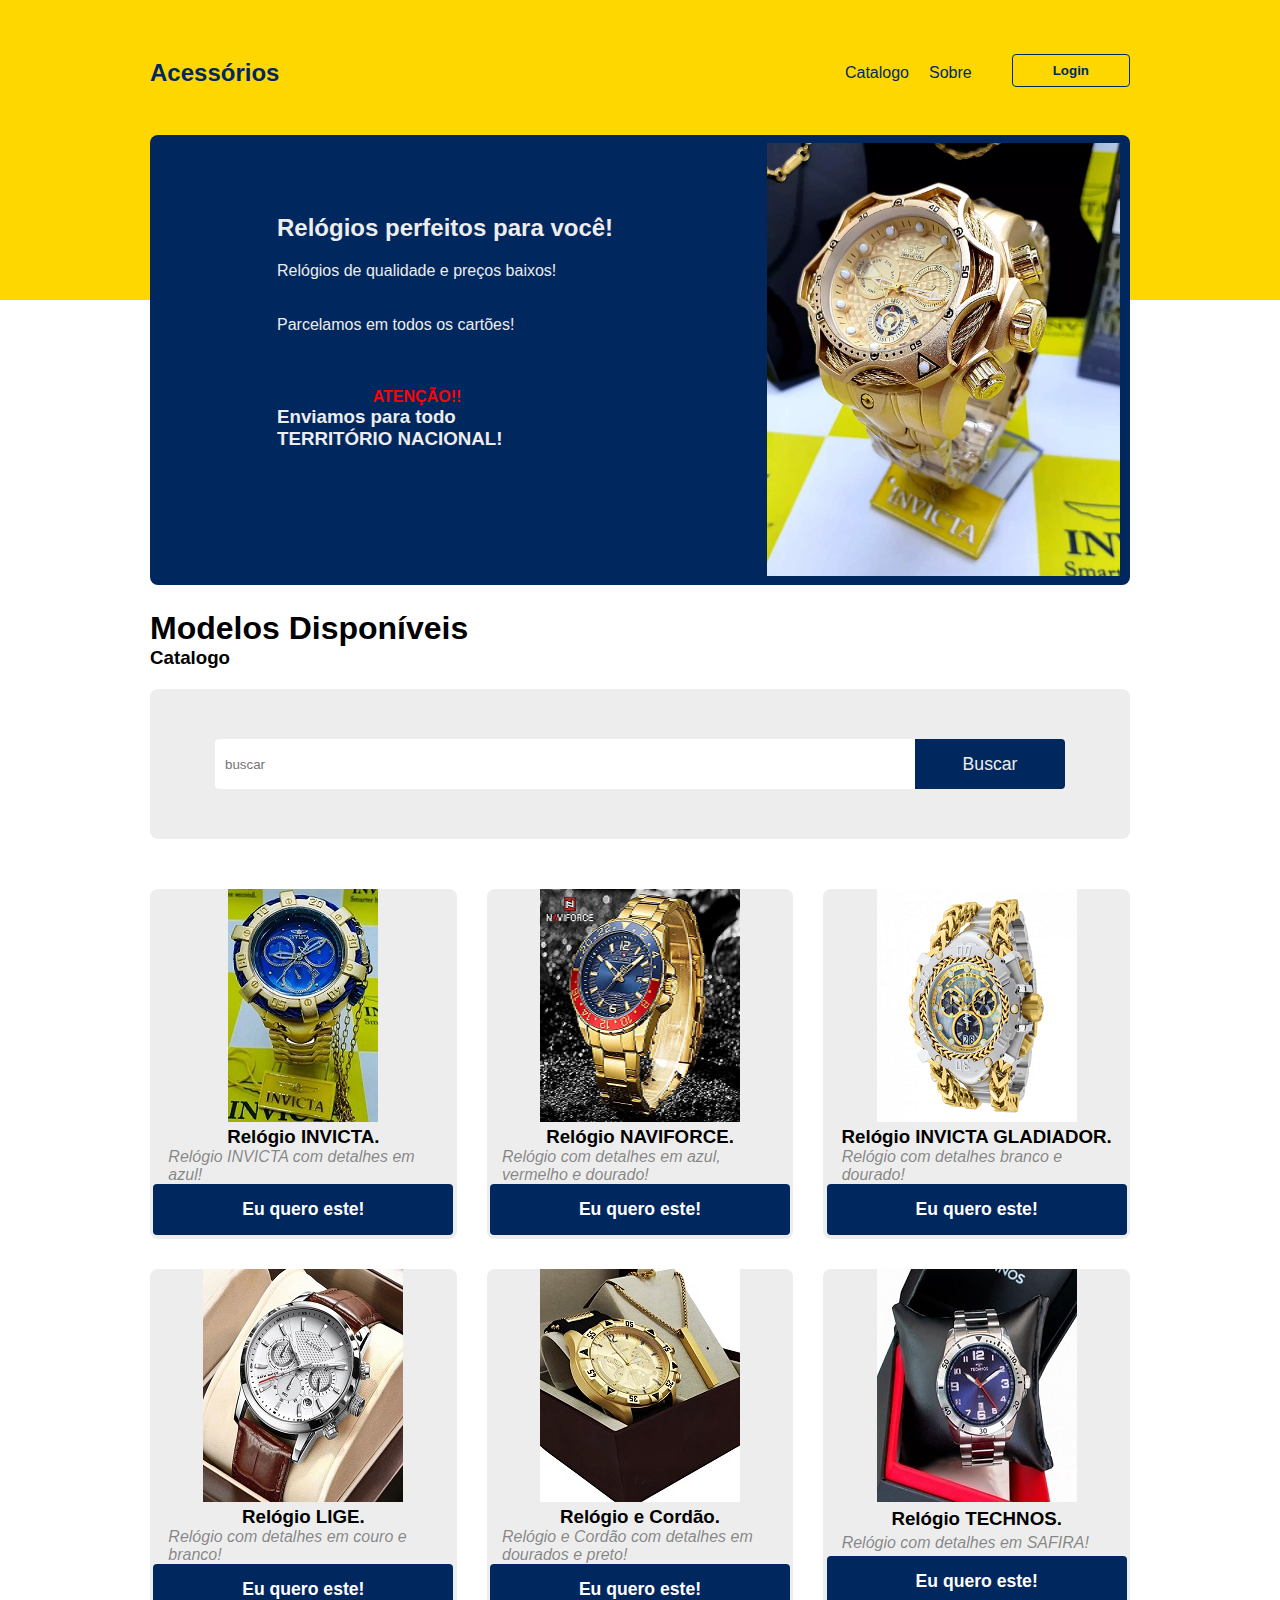
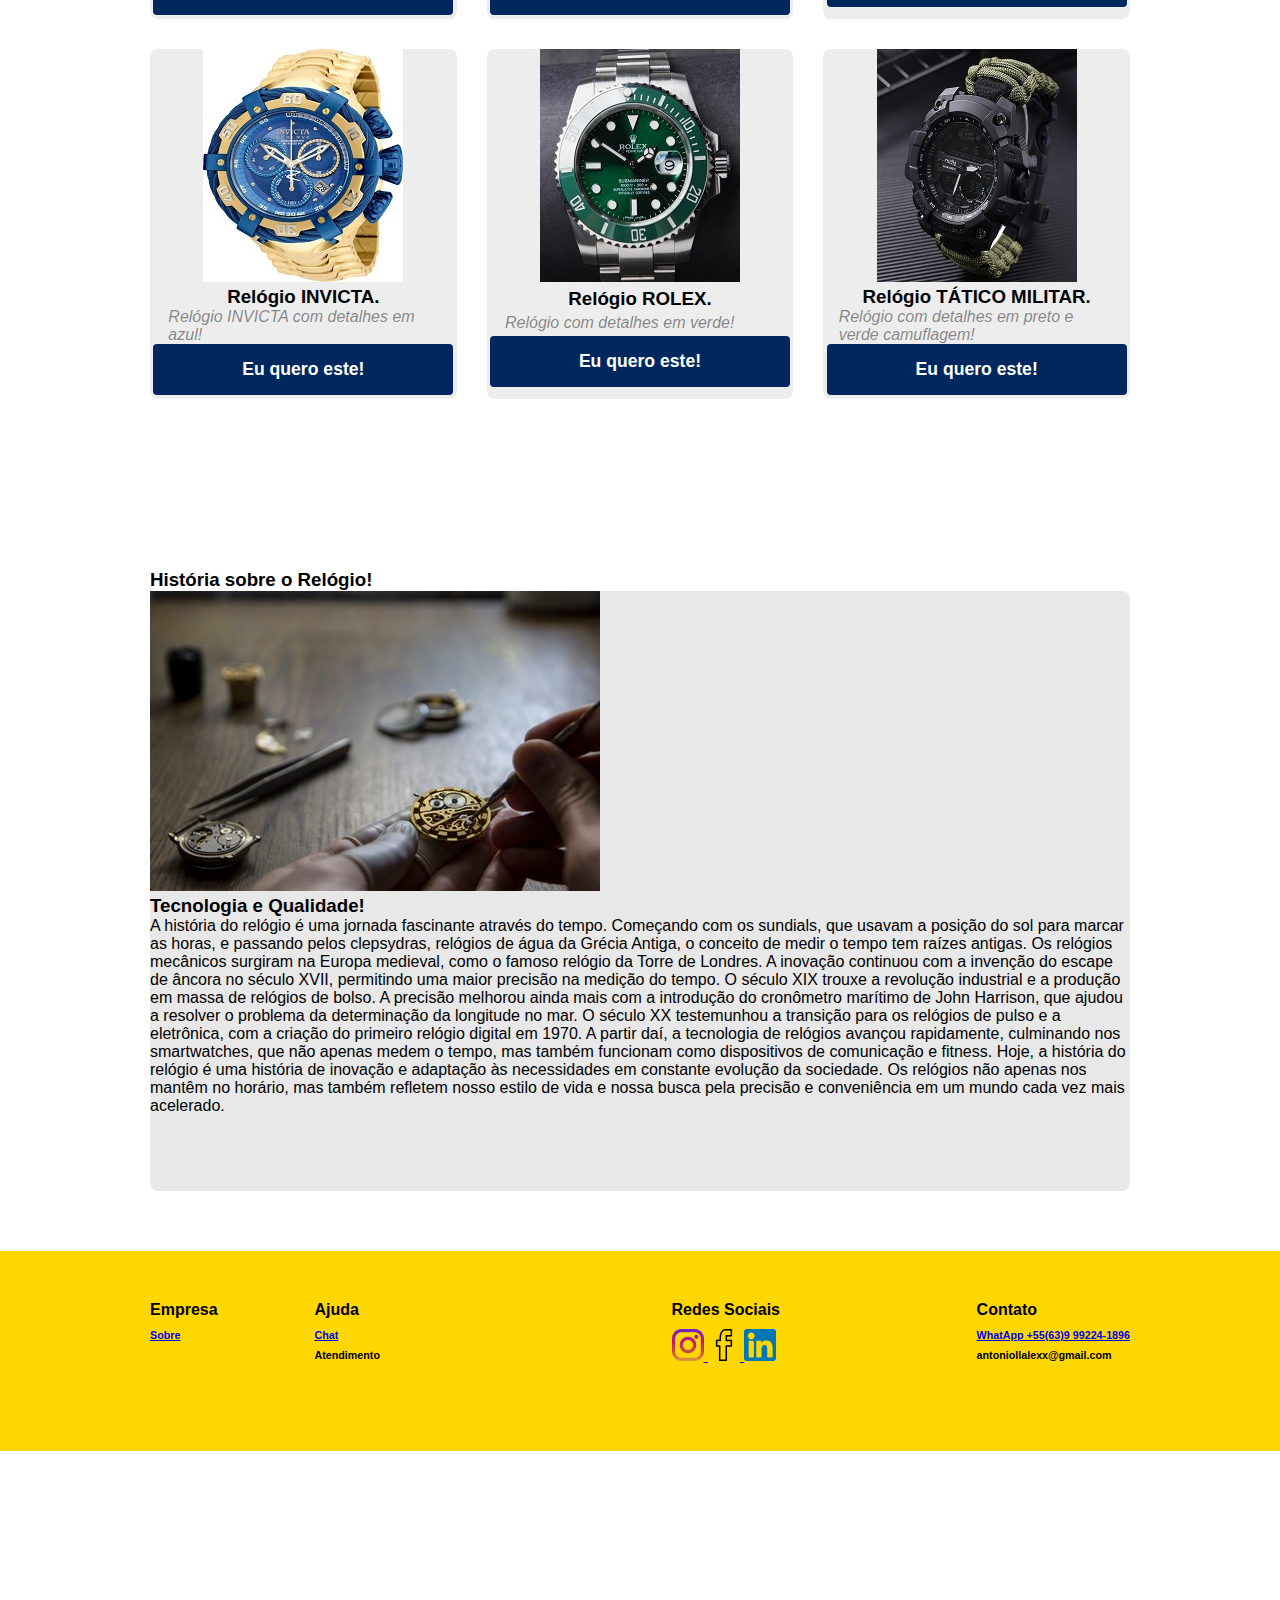
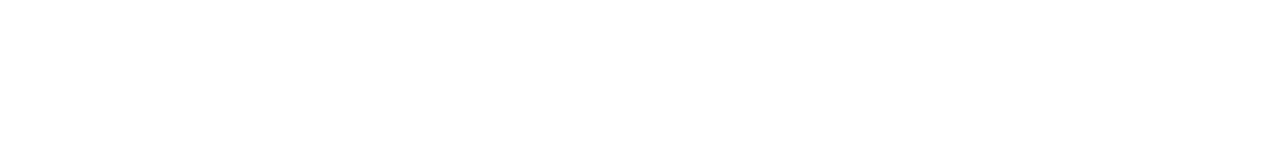
<file: index.html>
<!DOCTYPE html>
<html lang="en">
<head>
    <meta charset="UTF-8">
    <meta name="viewport" content="width=device-width, initial-scale=1.0">
    <title>Projeto Catalago</title>
    <link rel="stylesheet" href="CSS/styles.css">
</head>
<body>
    <header>
        <div class="content">
            <nav>
                <p class="brand"><strong>Acessórios</strong></p>
                <ul>
                    <li><a href="#catalogo">Catalogo</a></li>
                    <li><a href="#about">Sobre</a></li>
 <!--                   <li><a href="#feature">Feature</a></li> -->
                    <a href="login.html"><button>Login</button></a>
                   
                </ul>

            </nav>
           <div class="header-block">
           <div class="text">
           <h2> Relógios perfeitos para você! </h2>
           <p> Relógios de qualidade e preços baixos!
            </p> <br> <br>
            <p>Parcelamos em todos os cartões!</p><br><br><br>
            <h4>ATENÇÃO!!</h4>
            <h3>Enviamos para todo TERRITÓRIO NACIONAL!</h3>

                </div>
                <img src="imagens/relogio-dourado.jpg" alt="relogio">
                
            </div>

        </div>

    </header>
    <section class="catalogo" id="catalogo">
        <div class="content">
            <div class="title-wrapper-catalogo">
                <h1>Modelos Disponíveis</h1>
                <h3>Catalogo</h3>
            </div>
            <div class="filtro">
                <input type="text" class="search-input" placeholder="buscar"
                />
                <button class="search-button">Buscar</button>
            </div>
            <div class="card-wrapper" >
                <div class="card-item">
                   <a href="https://shopee.com.br/rel%C3%B3gio-invicta-masculino-thunder-bolt-s%C3%A9rie-ouro-i.332571652.10032255756" target="_blank"> <img src="imagens/relogio-aazul.jpg" alt="relo"></a>
                    <div class="card-content">
                        <h3>Relógio INVICTA. </h3>
                        <p>Relógio INVICTA com detalhes em azul!       
                        </p>
                        <a href="https://shopee.com.br/rel%C3%B3gio-invicta-masculino-thunder-bolt-s%C3%A9rie-ouro-i.332571652.10032255756" target="_blank">
                        <button type="button"> Eu quero este!</button>
                    </a>
                   
                    </div>
                </div>
                <div class="card-item">
                    <a href="https://www.meurelogioshop.com.br/relogio-naviforce-rells"target="_blank">
                    <img src="imagens/naviforc.png" alt="relo">
                </a>
                    <div class="card-content">
                        <h3>Relógio NAVIFORCE. </h3>
                        <p>Relógio com detalhes em azul, vermelho e dourado!       
                        </p>
                        <a href="https://www.meurelogioshop.com.br/relogio-naviforce-rells"target="_blank">
                        <button type="button"> Eu quero este!</button>
                    </a>
                    </div>
                </div>
                <div class="card-item">
                    <a href="https://www.lojasblumenau.com.br/relogio-masculino-analogico-de-quartzo-55-25mm-invicta-reserve-gladiator-36889-dourado-43201/p" target="_blank">
                    <img src="imagens/invecta gladioador.png" alt="relo">
                </a>
                    <div class="card-content">
                        <h3>Relógio INVICTA GLADIADOR. </h3>
                        <p>Relógio com detalhes branco e dourado!       
                        </p>
                            <a href="https://www.lojasblumenau.com.br/relogio-masculino-analogico-de-quartzo-55-25mm-invicta-reserve-gladiator-36889-dourado-43201/p" target="_blank">
                        <button type="button"> Eu quero este!</button>
                        </a>
                    </div>
                </div>
                <div class="card-item">
                    <a href="https://lojabasicimportado.com/products/relogio-lige-masculino" target="_blank">
                    <img src="imagens/lige.jpg" alt="relo">
                </a>
                    <div class="card-content">
                        <h3>Relógio LIGE. </h3>
                        <p>Relógio com detalhes em couro e branco!       
                        </p>
                            <a href="https://lojabasicimportado.com/products/relogio-lige-masculino" target="_blank">
                        <button type="button"> Eu quero este!</button>
                        </a>
                    </div>
                </div>
                <div class="card-item">
                    <a href="https://br.shein.com/Watch-Sets-p-13109272-cat-2748.html" target="_blank">
                    <img src="imagens/relogio e cordao.jpg" alt="relo">
                </a>
                    <div class="card-content">
                        <h3>Relógio e Cordão. </h3>
                        <p>Relógio e Cordão com detalhes em dourados e preto!       
                        </p>
                            <a href="https://br.shein.com/Watch-Sets-p-13109272-cat-2748.html" target="_blank">
                        <button type="button"> Eu quero este!</button>
                    </a>
                    </div>
                </div>
                <div class="card-item">
                    <a href="https://shopee.com.br/Rel%C3%B3gio-Masculino-Technos-Prata-Anal%C3%B3gico-Com-Calend%C3%A1rio-2115MYK-1P-i.356201012.5093803653?sp_atk=e3c9ed44-895b-4709-a1da-51bf6eac7d29&xptdk=e3c9ed44-895b-4709-a1da-51bf6eac7d29" target="_blank">
                    <img src="imagens/techno.jpg" alt="relo">
                </a>
                    <div class="card-content">
                        <h3>Relógio TECHNOS. </h3>
                        <p>Relógio com detalhes em SAFIRA!       
                        </p>
                        <a href="https://shopee.com.br/Rel%C3%B3gio-Masculino-Technos-Prata-Anal%C3%B3gico-Com-Calend%C3%A1rio-2115MYK-1P-i.356201012.5093803653?sp_atk=e3c9ed44-895b-4709-a1da-51bf6eac7d29&xptdk=e3c9ed44-895b-4709-a1da-51bf6eac7d29" target="_blank">
                        <button type="button"> Eu quero este!</button>
                    </a>
                    </div>
                </div>
                <div class="card-item">
                    <a href="https://www.disdisbuy.com/?product_id=227162995_82" target="_blank">
                    <img src="imagens/relogio-azul.jpg" alt="relo">
                </a>
                    <div class="card-content">
                        <h3>Relógio INVICTA. </h3>
                        <p>Relógio INVICTA com detalhes em azul!       
                        </p>
                        <a href="https://www.disdisbuy.com/?product_id=227162995_82" target="_blank">
                        <button type="button"> Eu quero este!</button>
                    </a>
                    </div>
                </div>
                <div class="card-item">
                    <a href="https://www.oscarfreire.vip/product-page/rolex-submariner-date-hulk-a%C3%A7o-fundo-verde-bezel-verde" target="_blank">
                    <img src="imagens/rolex.jpg" alt="relo">
                </a>
                    <div class="card-content">
                        <h3>Relógio ROLEX. </h3>
                        <p>Relógio com detalhes em verde!       
                        </p>
                        <a href="https://www.oscarfreire.vip/product-page/rolex-submariner-date-hulk-a%C3%A7o-fundo-verde-bezel-verde" target="_blank">
                        <button type="button"> Eu quero este!</button>
                    </a>
                    </div>
                </div>
                <div class="card-item">
                    <a href="https://www.veyrom.com.br/products/relogio-militar-paracord-de-sobrevivencia-a-prova-dagua" target="_blank">
                    <img src="imagens/Relogio-Militar.jpg" alt="relo">
                </a>
                    <div class="card-content">
                        <h3>Relógio TÁTICO MILITAR. </h3>
                        <p>Relógio com detalhes em preto e verde camuflagem!       
                        </p>
                        <a href="https://www.veyrom.com.br/products/relogio-militar-paracord-de-sobrevivencia-a-prova-dagua" target="_blank">
                        <button type="button"> Eu quero este!</button>
                    </a>
                    </div>
                </div>
            </div>
        </div>
    </section>  
    
    <section class="about" id="about">
        <div class="content">
            <div class="title-wrapper-about">
            
                <h3>História sobre o Relógio!</h3>
            </div>
            <div class="about-content">
                <div class="left">
                    <img src="imagens/sobre.jpg" alt="Sobre">
                </div>
                <div class="right">
                    <h3>Tecnologia e Qualidade!</h3>
                    <p>A história do relógio é uma jornada fascinante através do tempo. Começando com os sundials, que usavam a posição do sol para marcar as horas, e passando pelos clepsydras, relógios de água da Grécia Antiga, o conceito de medir o tempo tem raízes antigas.

                        Os relógios mecânicos surgiram na Europa medieval, como o famoso relógio da Torre de Londres. A inovação continuou com a invenção do escape de âncora no século XVII, permitindo uma maior precisão na medição do tempo.
                        
                        O século XIX trouxe a revolução industrial e a produção em massa de relógios de bolso. A precisão melhorou ainda mais com a introdução do cronômetro marítimo de John Harrison, que ajudou a resolver o problema da determinação da longitude no mar.
                        
                        O século XX testemunhou a transição para os relógios de pulso e a eletrônica, com a criação do primeiro relógio digital em 1970. A partir daí, a tecnologia de relógios avançou rapidamente, culminando nos smartwatches, que não apenas medem o tempo, mas também funcionam como dispositivos de comunicação e fitness.
                        
                        Hoje, a história do relógio é uma história de inovação e adaptação às necessidades em constante evolução da sociedade. Os relógios não apenas nos mantêm no horário, mas também refletem nosso estilo de vida e nossa busca pela precisão e conveniência em um mundo cada vez mais acelerado.</p>
                </div>
            </div>
        </div>
    </section>

    <footer>
        <div class="main">
            <div class="content footer-links">
                <div class="footer-company">
                    <h4>Empresa</h4>
                    <a href="#about"><h6>Sobre</h6></a>
                </div>
                <div class="footer-rental">
                    <h4>Ajuda</h4>
                    <a href="#"> <h6>Chat</h6> </a>
                    <h6>Atendimento</h6>
                   
                
                </div>
               <div class="footer-social">
                <h4>Redes Sociais</h4>
                <div class="social-icons">
                   <a href="https://www.instagram.com/antoniollalexx"target="_blank">
                     <img src="imagens/intagram.png" alt="instagram"/>
                     </a>
                     <a href="https://www.facebook.com/antonio.alessandro.925"target="_blank">
                    <img src="imagens/facebook.png" alt="facebook"/>
                        </a>
                        <a href="https://www.linkedin.com/in/antonio-alessandro-bb485923b"target="_blank">
                            <img src="imagens/linkedin.png" alt="linkedin"/>
                            </a>
                </div>
               </div>
               <div class="footer-contact">
                <h4>Contato</h4>
                <a href="https://wa.me/+5563992241896?text=Olá vim através do seu Catalogo"target="_blank">
                    <h6>WhatApp +55(63)9 99224-1896</h6>
                </a> 
                <h6>antoniollalexx@gmail.com</h6>
                
               </div>
                </div>
            </div>
        </div>
        </footer>
    </body>
</html>
</file>
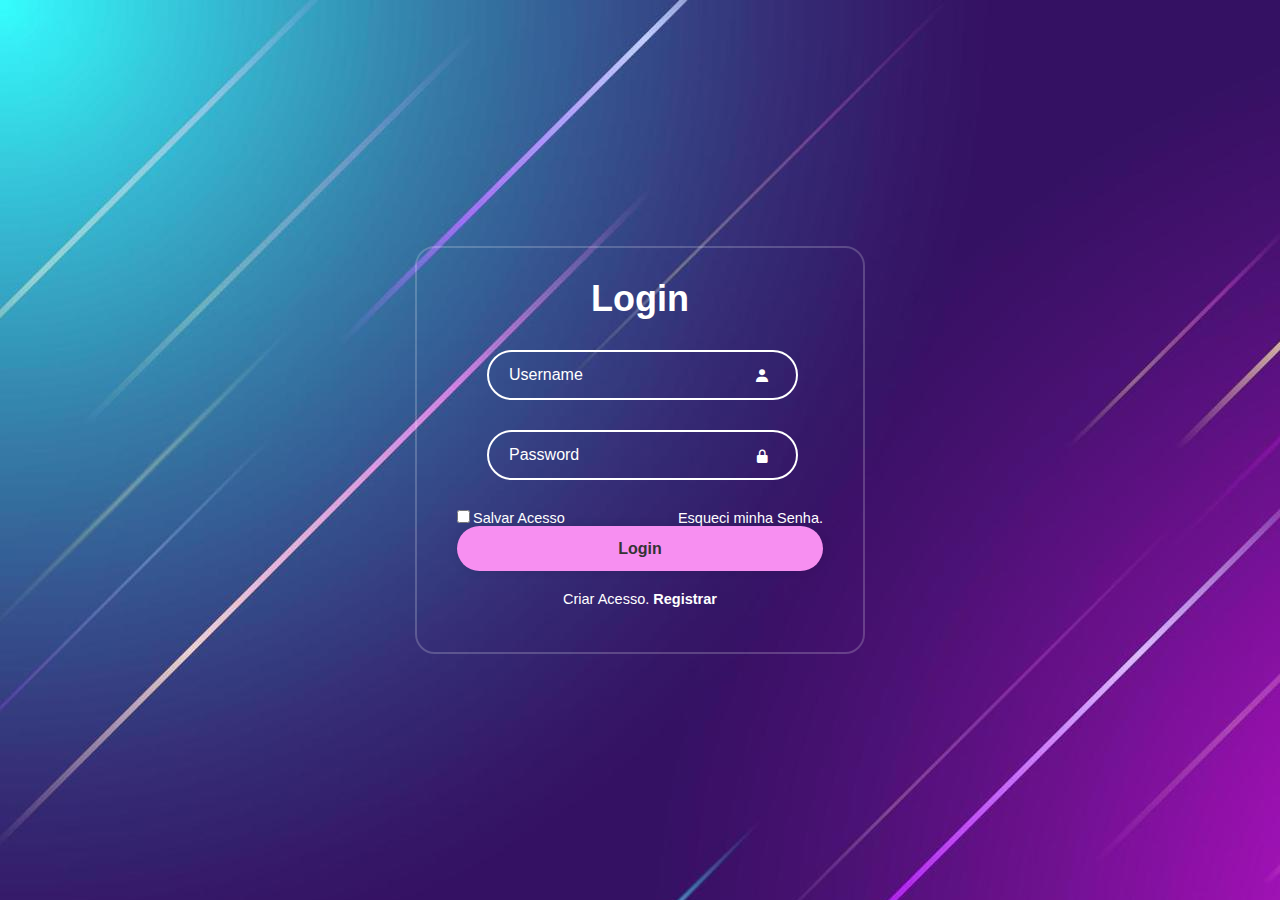
<file: login.html>
<!DOCTYPE html>
<html lang="en">
<head>
    <meta charset="UTF-8">
    <meta name="viewport" content="width=device-width, initial-scale=1.0">
    <title>Login</title>
    <link rel="stylesheet" href="CSS/login.css">
    <link href='https://unpkg.com/boxicons@2.1.4/css/boxicons.min.css' rel='stylesheet'>
</head>
<body>
    <div class="wrapper">
        <form action="">
            <h1>Login</h1>
            <div class="input-box">
                <input type="text" placeholder="Username" id="login" required>
                <i class='bx bxs-user'></i>   
            </div>
            <div class="input-box">
                <input type="password" placeholder="Password" id="senha" required> 
                <i class='bx bxs-lock-alt'></i> 
            </div>


            <div class="remember-forgot">
                <label><input type="checkbox">Salvar Acesso 
                </label>
                <a href="#">Esqueci minha Senha.</a>
            </div>
            
            
            <input type="submit" value="Login" class="bnt-login" onclick="bnt(); return false" >
            


            <div class="register-link">
                <p>Criar Acesso. <a href="#">Registrar</a></p>
            </div>
        </form>
    </div>

   <script>
      function bnt() { 
            let login = document.getElementById('login').value;
            let senha = document.getElementById('senha').value;

            if(login == "alessandro" && senha =="123"){
                
                location.href="index.html";
            }else{
                alert('Usuário e Senha incorreto!');
            }
        }
    </script>   
</body>
</html>
</file>
<file: CSS/styles.css>
* {
    margin: 0px;
    padding: 0px;
    box-sizing: border-box;
    outline: none;
    font-family: "Roboto", sans-serif;


}

:root {
    --gold: #FFD700;
    --blue: #00285f;
    --gray: #ededed;

    }

    html,
    body {
        width: 100%;
        overflow-x: hidden;
}

header {
    width: 100%;
    height: 300px;
    background: var(--gold);
}

.content {
    max-width: 1000px;
    min-width: 300px;
    margin: 0 auto;
    display: flex;
    flex-direction: column;
    padding: 10px;


}

nav {
    width: 100%;
    height: 125px;
    display: flex;
    flex-direction: row;
    align-items: center;
    justify-content: space-between;

}

.brand {
    font-size: 24px;
    color: var(--blue);
    cursor: pointer;

}

nav ul {
    display: flex;
    flex-direction: row;

}

nav ul li {
    list-style: none;
    padding: 10px;
    cursor: pointer;

}

nav ul li a {
    color: var(--blue);
    text-decoration:none;

}

nav ul li a:hover {
    color: #ff1605;
}

nav ul button {
    border: 1px solid var(--blue);
    background: transparent;
    padding: 8px 40px;
    cursor: pointer;
    margin-left: 30px;
    color: var(--blue);
    font-weight: bold;
    border-radius: 4px;
}

nav ul button:hover{
    transition: background, color 0.6s;
    background: var(--blue);
    color: #ededed;
    
}

.content .header-block {
    max-width: 1000px;
    min-width: 300px;
    height: 450px;
    background: var(--blue);
    border-radius: 8px;
    box-shadow: 1px 0px 10px 0px rgba(0, 0, 0, 0,0.5) ;
    -webkit-box-shadow: 1px 0px 10px 0px rgba(0, 0, 0, 0,0.5) ;
    -moz-box-shadow: 1px 0px 10px 0px rgba(0, 0, 0, 0,0.5) ;

    position: relative;
    z-index: 10;
    padding: 10px;
}

.header-block img {
    width: 36%;
    position: absolute;
    right: 1%;
    bottom: 2%;

}

.header-block .text {
    position: absolute;
    bottom: 30%;
    left: 15%;
}






.header-block .text h2{
    color: #ededed;
    margin-bottom: 20px;
    text-align: right;
    transform: translateX(-20px);
    transition: transform 0.5s;

}

.header-block .text p {
    max-width: 280px;
    color: #ededed;
    text-align: left;
    transform: translateX(-20px);
    transition: transform 0.4s;
}

.header-block .text h4 {
    max-width: 280px;
    color: #fa0303;
    text-align: center;
    transform: translateX(-20px);
    transition: transform 0.9s;
}

.header-block .text h3 {
    max-width: 280px;
    color: #ededed;
    text-align: left;
    transform: translateX(-20px);
    transition: transform 0.9s;
}

/* CATALOGO */

section.catalogo {
    width: 100vw;
    padding: 100px;
}

section .filtro {
    width: 980px;
    height: 150px;
    background: var(--gray);
    border-radius: 8px;
    margin: 0 auto;
    display: flex ;
    flex-direction: row;
    align-items: center;
    justify-content: center;
}

.search-input {
    width: 700px;
    height: 50px;
    border: none;
    border-radius: 4px 0px 0px 4px ;
    text-indent: 10px;


}

.search-button {
    width: 150px;
    height: 50px;
    border-radius: 0px 4px 4px 0px;
    border: none;
    background: var(--blue);
    color: #ededed;
    cursor: pointer;
    font-size: 1.1em ;
    transition: 0.3s ease;


}


.search-button:hover {
    background: #aaaaaa;
    color: #00285f;

    
}

.title-wrapper-catalogo {
    margin-top: 200px;
    padding-bottom: 20px;

}


section .card-wrapper {
    max-width: 1000px;;
    height: 100%;
    display: grid;
    grid-template-columns: repeat(auto-fill, minmax(270px,1fr));
    grid-gap: 30px;
    padding-top: 50px;
}



section .card-item {
    height: 350px;
    background: var(--gray);
    border-radius: 8px;
    display: flex;
    flex-direction: column;
    align-items: center ;
    justify-content: space-around;
}

.card-content {
    height: 40%;
    display: flex;
    flex-direction: column;
    align-items: center;
    justify-content: space-around;
}

/*.card-item img {
width: 85%;

}*/

.card-item h4 {
    width: 90%;
}

.card-item p {
width: 90%;
font-style: italic;
color: #00000075;
}


.card-item  button {
    width: 90%;
    padding: 15px 0px;
    border: none;
    background: var(--blue);
    border-radius: 4px;
    color: white;
    font-weight:bold;
     font-size: 1.1em;
     cursor: pointer;
     transition: 0.2s ease;
     margin-bottom: 10px;
}

.card-item a button {
    width: 300px;
    padding: 15px 0px;
    border: none;
    background: var(--blue);
    border-radius: 4px;
    color: white;
    font-weight:bold;
     font-size: 1.1em;
     cursor: pointer;
     transition: 0.2s ease;
     margin-bottom: 10px;
}



.card-item button:hover {
    background: #4cc53d;
    color: var(--blue);
}

/* Sobre*/

.about {
    width: 100%;
    height: 100%;
    display: flex;
    align-items: center;
    justify-content: center ;
    padding: 50px 10px;

}

.about-content {
    max-width: 1000px;
    min-width: 300px;
    height: 600px;
    background: #dededeb3;
    margin: 0 auto;
    border-radius: 8px;
   /* z-index: 10;
    padding: 10px;
    display: flex;
    flex-direction: row;
    align-items: center;
    justify-content: space-between;
    */

}

/*
.left {
    width: 25%;
    min-width: 300px;
    height: 100%;
    background: #000000a1;
    border-radius: 8px;

}
*/

/* Footer*/

footer {
    width: 100%;
    height: 250px;

}

footer .main {
    width: 100%;
    height: 200px;
    background: var(--gold);
    padding: 20px 10px;

}

.footer-links {
    max-width: 1000px;
    min-width: 300px;
    display: flex;
    flex-direction: row;
    justify-self: space-between;
    margin-top: 20px;
}

.footer-company,
.footer-rental, 
.footer-contact, 
.footer-social {

    color: rgb(0, 0, 0);
    height: 50%;
    min-height: 100px;

}

.footer-contact{
   position: absolute;
   right: 150px;

}

.footer-social {
    position: absolute;
    right: 500px;
    
}

.footer-rental {
    position: absolute;
    right: 900px;
}

.footer-links h4 {
    margin-bottom:10px ;
    
}

.footer-links h6 {
    margin-bottom: 8px;

}

.main  .footer-social img {
    width: 32px;
    height: 32px;
}
</file>
<file: CSS/login.css>
* {
    margin: 0;
    padding: 0;
    box-sizing: border-box;
    font-family: "Poppins", sans-serif;

}
/* Corpo do login */
body {
    display: flex;
    justify-content: center;
    align-items: center;
    min-height: 100vh;
    background: url('fundo-login.jpg');

}

/* Caixa do Login */
.wrapper {
    width: 450px;
    background: transparent;
    border: 2PX solid rgba(255, 255, 255, .2);
    color: #fff;
    border-radius: 20px;
    padding: 30px 40px;

}
/* Texto Login */
.wrapper h1 {
    font-size: 36px;
    text-align: center;

}

/* Label Login e Senha */
.wrapper .input-box {
    position: relative;
    width: 85%;
    height: 50PX;
    margin: 30px;

}

.input-box input {
    width: 100%;
    height: 100%;
    background: transparent;
    border: none;
    outline: none;
    border: 2px solid rgba(255, 255, 255, 2);
    border-radius: 40px;
    font-size: 16px;
    color: #fff;
    padding: 20px 20px 20px;

}


.input-box input::placeholder {
    color: #fff;

}

/* Icones */
.input-box i {
    position: absolute;
    right: 20PX;
    top: 35%;
    transform: translate(-50%) ;

}

.wrapper .remember-forgot {
    display: flex;
    justify-content: space-between;
    font-size: 14.5px;
    margin: -15 0 15px;
    
    
}

.remember-forgot label input {
    accent-color: #fff;
    margin-right: 3px;
   

}

.remember-forgot a {
    color: #fff;
    text-decoration: none;
    

}

.remember-forgot a:hover {
    text-decoration: underline;

}

/* Botão Login */
.wrapper .bnt-login {
    width: 100%;
    height: 45px;
    background: #f78ff1;
    border: none;
    outline: none;
    border-radius: 40px;
    box-shadow: 0 0 10px rgba(0, 0, 0, .1);
    cursor: pointer;
    font-size: 16px;
    color: #333;
    font-weight: 600;

 
  

}

.wrapper .bnt-login:hover{
    transition: background, color 0.6s;
    background: rgb(49, 19, 61);
    color: #ededed;
   
}


.wrapper .register-link {
    font-size: 14.5px;
    text-align: center;
    margin: 20px 0 15px;

}

.register-link p a {
    color: #fff;
    text-decoration: none;
    font-weight: 600;
}

.register-link p a:hover {
    text-decoration: underline;
}
</file>
